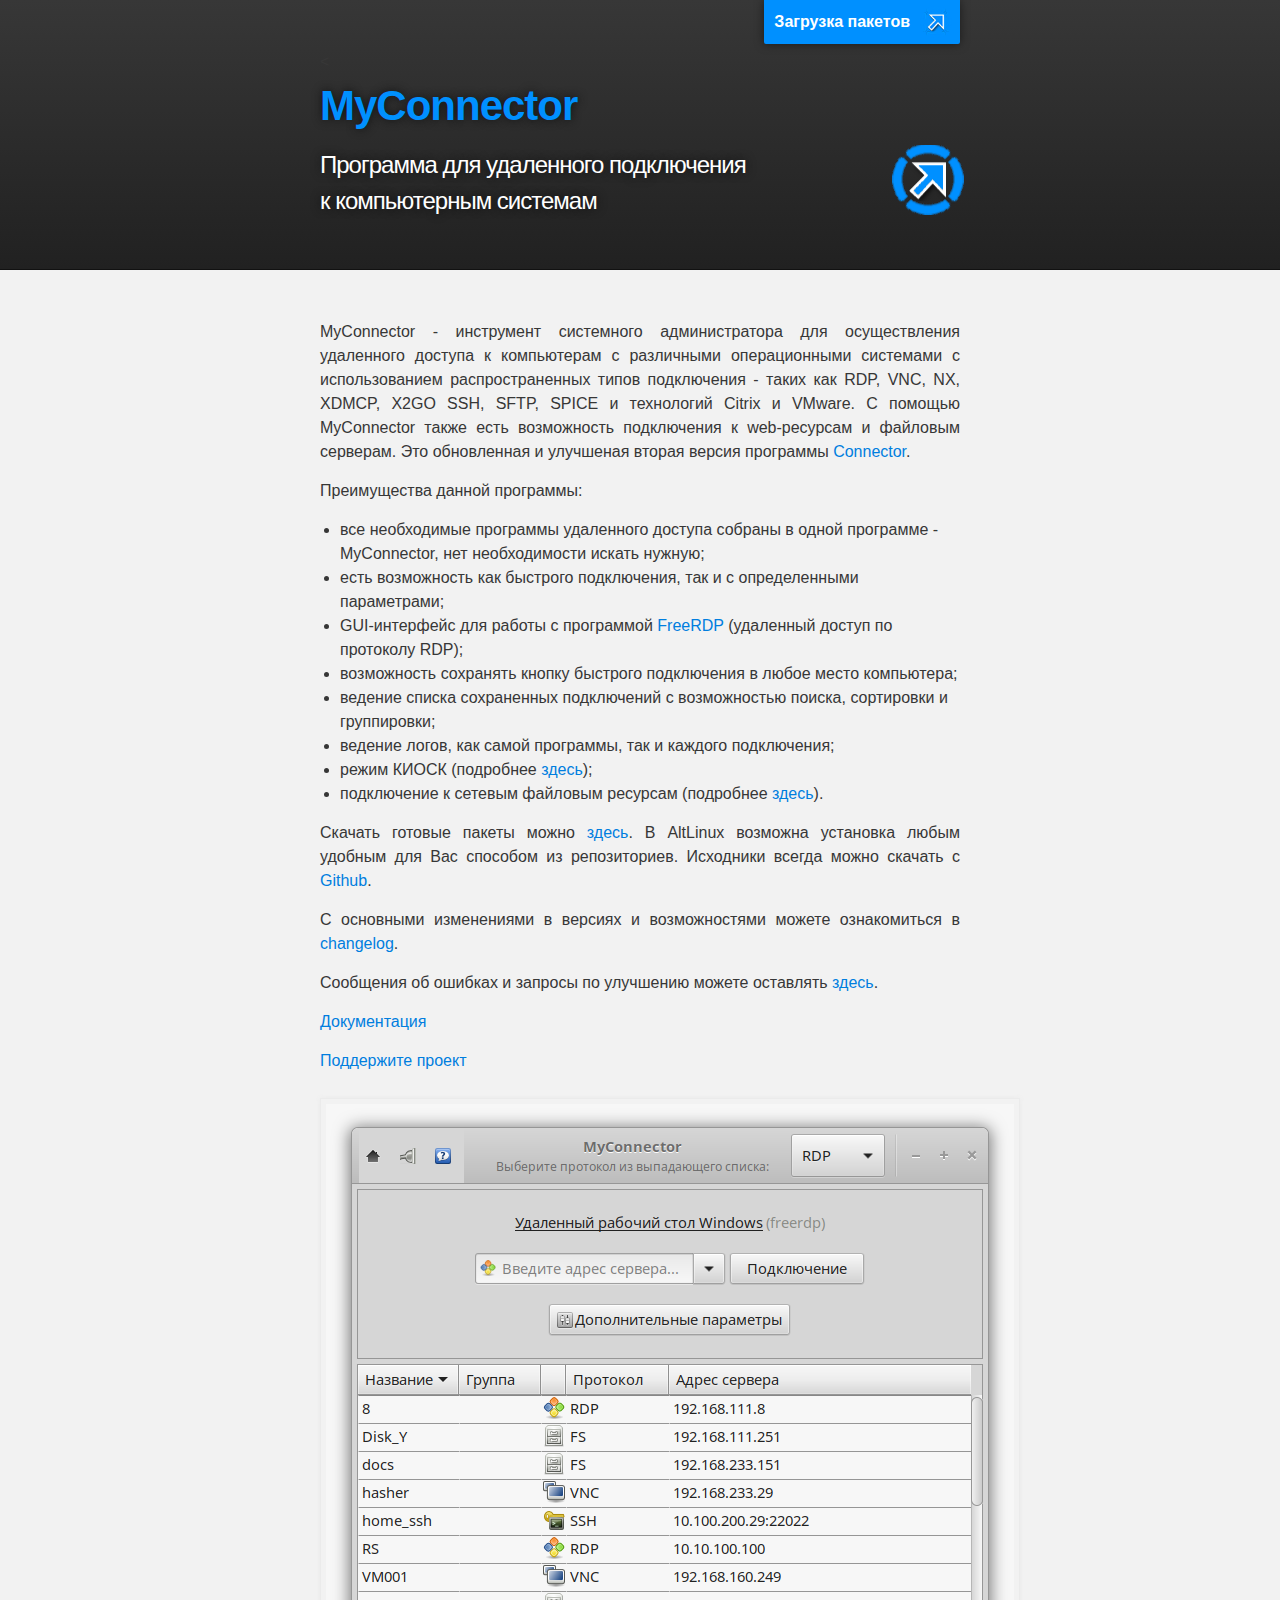
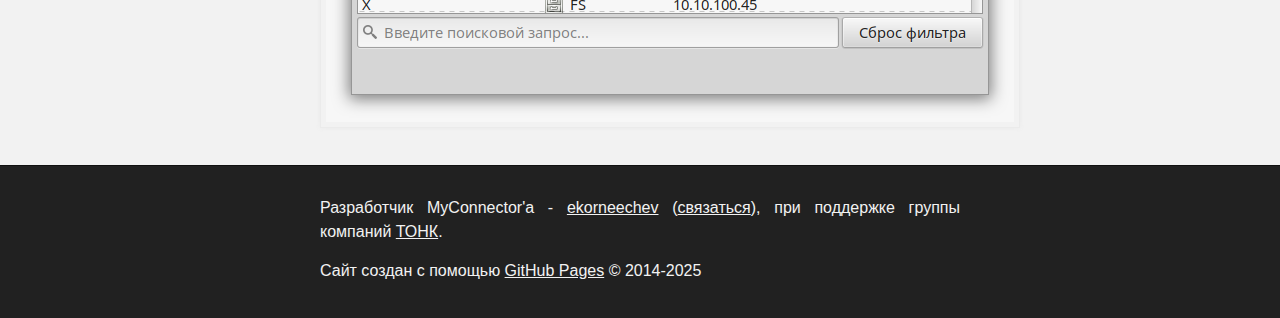
<file: myconnector.ru/htdocs/index.html>
<!DOCTYPE html>
<html>
  <head>
    <meta charset='utf-8'>
    <meta http-equiv="X-UA-Compatible" content="chrome=1">
    <meta name="robots" content="all"/>
	<meta http-equiv="Content-Type" content="type; charset=utf-8"/>
	<meta name="google" content="notranslate">
	<meta name="Keywords" content="myconnector.ru, connector, myconnector, коннектор, клиент, сервер, удаленный доступ, протокол, Linux, Windows, RDP, FreeRDP, mstsc, рдп, VNC, внц, NX, NoMachine, SSH, SFTP, NX, Citrix, VMWare, XDMCP, X2GO сеть, network, подключение, соединение, рабочий стол, системный администратор, инструмент">
	<meta name="description" content="MyConnector - инструмент системного администратора для осуществления удаленного доступа к компьютерам с различными операционными системами с использованием распространенных типов подключения - таких как VNC, RDP, NX, XDMCP, X2GO, SSH, SFTP и с помощью технологий Citrix и VMware. Также есть возможность подключения через MyConnector к web и файловым ресурсам.">
	<title>MyConnector - удаленное подключение к компьютерным системам по всем распространенным протоколам</title>
    <link rel="stylesheet" type="text/css" media="screen" href="stylesheets/stylesheet.css">
    <link rel="shortcut icon" href="images/download.png" title="MyConnector">
  </head>

  <body>
    <!-- Yandex.Metrika counter -->
    <script type="text/javascript">
        (function (d, w, c) {
            (w[c] = w[c] || []).push(function() {
                try {
                    w.yaCounter34685520 = new Ya.Metrika({
                        id:34685520,
                        clickmap:true,
                        trackLinks:true,
                        accurateTrackBounce:true
                    });
                } catch(e) { }
            });

            var n = d.getElementsByTagName("script")[0],
                s = d.createElement("script"),
                f = function () { n.parentNode.insertBefore(s, n); };
            s.type = "text/javascript";
            s.async = true;
            s.src = "https://mc.yandex.ru/metrika/watch.js";

            if (w.opera == "[object Opera]") {
                d.addEventListener("DOMContentLoaded", f, false);
            } else { f(); }
        })(document, window, "yandex_metrika_callbacks");
    </script>
    <noscript><div><img src="https://mc.yandex.ru/watch/34685520" style="position:absolute; left:-9999px;" alt="" /></div></noscript>
    <!-- /Yandex.Metrika counter -->

    <!-- HEADER -->
    <div id="header_wrap" class="outer">
        <header class="inner">
          <<a id="forkme_banner" href="http://get.myconnector.ru/" target="_blank">Загрузка пакетов</a>
          <h1 id="project_title">MyConnector</h1>
          <h2 id="project_tagline">Программа для удаленного подключения<br>к компьютерным системам</h2>
          <section id="downloads"></section>
        </header>
    </div>

    <!-- MAIN CONTENT -->
    <div id="main_content_wrap" class="outer">
      <section id="main_content" class="inner">
        <p>MyConnector - инструмент системного администратора для осуществления удаленного доступа к компьютерам с различными операционными системами с использованием распространенных типов подключения - таких как RDP, VNC, NX, XDMCP, X2GO SSH, SFTP, SPICE и технологий Citrix и VMware. C помощью MyConnector также есть возможность подключения к web-ресурсам и файловым серверам. Это обновленная и улучшеная вторая версия программы <a href="https://github.com/ekorneechev/connector" target="_blank">Connector</a>.</p>
        <p>Преимущества данной программы:</p>
        <ul>
            <li>все необходимые программы удаленного доступа собраны в одной программе - MyConnector, нет необходимости искать нужную;</li>
            <li>есть возможность как быстрого подключения, так и с определенными параметрами;</li>
            <li>GUI-интерфейс для работы с программой <a href="http://www.freerdp.com/" target="_blank">FreeRDP</a> (удаленный доступ по протоколу RDP);</li>
            <li>возможность сохранять кнопку быстрого подключения в любое место компьютера;</li>
	        <li>ведение списка сохраненных подключений с возможностью поиска, сортировки и группировки;</li>
	        <li>ведение логов, как самой программы, так и каждого подключения;</li>
	        <li>режим КИОСК (подробнее <a href="https://docs.myconnector.ru/ru/latest/kiosk.html" target="_blank">здесь</a>);</li>
            <li>подключение к сетевым файловым ресурсам (подробнее <a href="https://docs.myconnector.ru/ru/latest/fs.html" target="_blank">здесь</a>).</li>
        </ul>

        <p>Скачать готовые пакеты можно <a href="http://get.myconnector.ru/" target="_blank">здесь</a>. В AltLinux возможна установка любым удобным для Вас способом из репозиториев. Исходники всегда можно скачать c <a href="http://git.myconnector.ru/" target="_blank">Github</a>.</p>
        <p>С основными изменениями в версиях и возможностями можете ознакомиться в <a href="https://raw.githubusercontent.com/MyConnector/MyConnector/master/CHANGELOG" target="_blank">changelog</a>.</p>
        <p>Сообщения об ошибках и запросы по улучшению можете оставлять <a href="http://bugs.myconnector.ru/" target="_blank">здесь</a>.</p>
        <p><a href="https:///docs.myconnector.ru" target="_blank">Документация</a></p>
        <p><a href="https://myconnector.ru/donate">Поддержите проект</a></p>
		<center><img title="Скриншот главного окна программы MyConnector" src="images/screenshot.png"></center>
      </section>
    </div>

    <!-- FOOTER  -->
    <div id="footer_wrap" class="outer">
      <footer class="inner">
	<script type="text/javascript" src="//yastatic.net/es5-shims/0.0.2/es5-shims.min.js" charset="utf-8"></script>
	<script type="text/javascript" src="//yastatic.net/share2/share.js" charset="utf-8"></script>
	<div class="ya-share2" data-services="vkontakte,odnoklassniki"></div>
        <p class="copyright">Разработчик MyConnector'a - <a href="https://github.com/ekorneechev" target="_blank">ekorneechev</a> (<a href="mailto:ek@myconnector.ru">связаться</a>), при поддержке группы компаний <a href="https://tonk.ru/" target="_blank">ТОНК</a>.</p>
        <p>Сайт создан с помощью <a href="http://pages.github.com" target="_blank">GitHub Pages</a> &copy; 2014-2025</p>
      </footer>
    </div>



  </body>
</html>
</file>
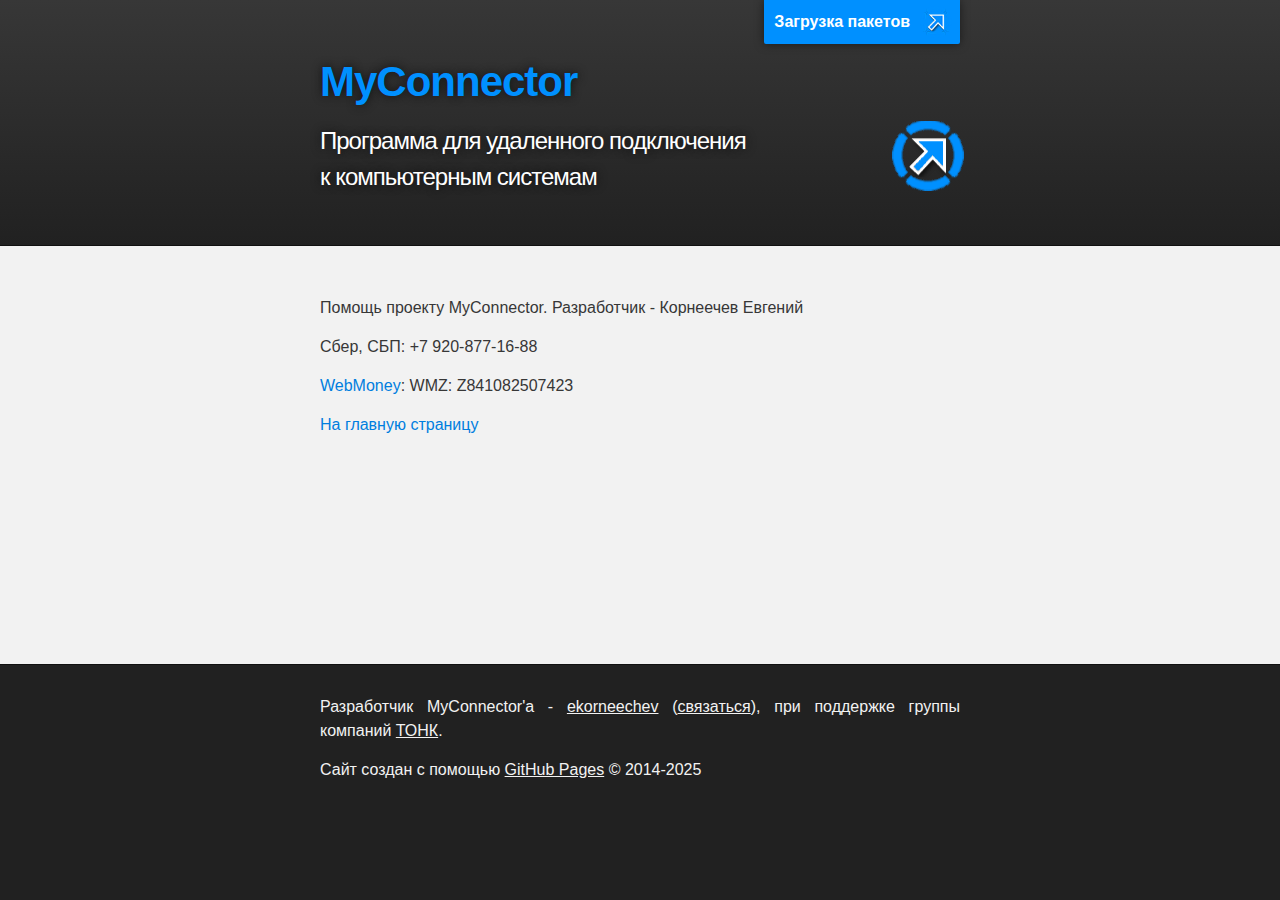
<file: myconnector.ru/htdocs/donate.html>
<!DOCTYPE html>
<html>
  <head>
    <meta charset='utf-8'>
    <meta http-equiv="X-UA-Compatible" content="chrome=1">
	<meta http-equiv="Content-Type" content="type; charset=utf-8"/>
	<meta name="google" content="notranslate">
	<meta name="Keywords" content="myconnector.ru, connector, myconnector, коннектор, клиент, сервер, удаленный доступ, протокол, Linux, Windows, RDP, FreeRDP, mstsc, рдп, VNC, внц, NX, NoMachine, SSH, SFTP, NX, Citrix, VMWare, XDMCP, X2GO сеть, network, подключение, соединение, рабочий стол, системный администратор, инструмент">
	<meta name="description" content="MyConnector - инструмент системного администратора для осуществления удаленного доступа к компьютерам с различными операционными системами с использованием распространенных типов подключения - таких как VNC, RDP, NX, XDMCP, X2GO, SSH, SFTP и с помощью технологий Citrix и VMware. Также есть возможность подключения через MyConnector к web и файловым ресурсам.">
	<title>MyConnector - удаленное подключение к компьютерным системам по всем распространенным протоколам</title>
    <link rel="stylesheet" type="text/css" media="screen" href="stylesheets/stylesheet.css">
    <link rel="shortcut icon" href="images/download.png" title="MyConnector">
  </head>

  <body>
    <!-- Yandex.Metrika counter -->
    <script type="text/javascript">
        (function (d, w, c) {
            (w[c] = w[c] || []).push(function() {
                try {
                    w.yaCounter34685520 = new Ya.Metrika({
                        id:34685520,
                        clickmap:true,
                        trackLinks:true,
                        accurateTrackBounce:true
                    });
                } catch(e) { }
            });

            var n = d.getElementsByTagName("script")[0],
                s = d.createElement("script"),
                f = function () { n.parentNode.insertBefore(s, n); };
            s.type = "text/javascript";
            s.async = true;
            s.src = "https://mc.yandex.ru/metrika/watch.js";

            if (w.opera == "[object Opera]") {
                d.addEventListener("DOMContentLoaded", f, false);
            } else { f(); }
        })(document, window, "yandex_metrika_callbacks");
    </script>
    <noscript><div><img src="https://mc.yandex.ru/watch/34685520" style="position:absolute; left:-9999px;" alt="" /></div></noscript>
    <!-- /Yandex.Metrika counter -->
    <!-- HEADER -->
    <div id="header_wrap" class="outer">
        <header class="inner">
          <a id="forkme_banner" href="http://get.myconnector.ru/" target="_blank">Загрузка пакетов</a>
          <h1 id="project_title">MyConnector</h1>
          <h2 id="project_tagline">Программа для удаленного подключения<br>к компьютерным системам</h2>

            <section id="downloads"></section>
        </header>
    </div>

    <!-- MAIN CONTENT -->
    <div id="main_content_wrap" class="outer">
      <section id="main_content" class="inner">
        <p>Помощь проекту MyConnector. Разработчик - Корнеечев Евгений</p>
            <p><b>Сбер, СБП:</b> +7 920-877-16-88</p>
            <p><a href="https://my.webmoney.ru/SendWebMoney.aspx" title="«WebMoney Transfer» — международная система расчетов" target="_blank">WebMoney</a>: WMZ: Z841082507423</p>
            <p><a href="https://myconnector.ru" title="На главную страницу">На главную страницу</a></p>
			<br><br><br><br><br><br><br><br>
      </section>
    </div>

    <!-- FOOTER  -->
    <div id="footer_wrap" class="outer">
      <footer class="inner">
                <p class="copyright">Разработчик MyConnector'a - <a href="https://github.com/ekorneechev" target="_blank">ekorneechev</a> (<a href="mailto:ek@myconnector.ru">связаться</a>), при поддержке группы компаний <a href="https://tonk.ru/" target="_blank">ТОНК</a>.</p>
        <p>Сайт создан с помощью <a href="http://pages.github.com"  target="_blank">GitHub Pages</a> &copy; 2014-2025</a></p>
      </footer>
    </div>



  </body>
</html>
</file>
<file: myconnector.ru/htdocs/stylesheets/stylesheet.css>
/*******************************************************************************
Slate Theme for GitHub Pages
by Jason Costello, @jsncostello
*******************************************************************************/

@import url(pygment_trac.css);

/*******************************************************************************
MeyerWeb Reset
*******************************************************************************/

html, body, div, span, applet, object, iframe,
h1, h2, h3, h4, h5, h6, p, blockquote, pre,
a, abbr, acronym, address, big, cite, code,
del, dfn, em, img, ins, kbd, q, s, samp,
small, strike, strong, sub, sup, tt, var,
b, u, i, center,
dl, dt, dd, ol, ul, li,
fieldset, form, label, legend,
table, caption, tbody, tfoot, thead, tr, th, td,
article, aside, canvas, details, embed,
figure, figcaption, footer, header, hgroup,
menu, nav, output, ruby, section, summary,
time, mark, audio, video {
  margin: 0;
  padding: 0;
  border: 0;
  font: inherit;
  vertical-align: baseline;
}

p {
  text-align: justify;
}

/* HTML5 display-role reset for older browsers */
article, aside, details, figcaption, figure,
footer, header, hgroup, menu, nav, section {
  display: block;
}

ol, ul {
  list-style: none;
}

table {
  border-collapse: collapse;
  border-spacing: 0;
}

/*******************************************************************************
Theme Styles
*******************************************************************************/

body {
  box-sizing: border-box;
  color:#373737;
  background: #212121;
  font-size: 16px;
  font-family: 'Myriad Pro', Calibri, Helvetica, Arial, sans-serif;
  line-height: 1.5;
  -webkit-font-smoothing: antialiased;
}

h1, h2, h3, h4, h5, h6 {
  margin: 10px 0;
  font-weight: 700;
  color:#222222;
  font-family: 'Lucida Grande', 'Calibri', Helvetica, Arial, sans-serif;
  letter-spacing: -1px;
}

h1 {
  font-size: 36px;
  font-weight: 700;
}

h2 {
  padding-bottom: 10px;
  font-size: 32px;
  background: url('../images/bg_hr.png') repeat-x bottom;
}

h3 {
  font-size: 24px;
}

h4 {
  font-size: 21px;
}

h5 {
  font-size: 18px;
}

h6 {
  font-size: 16px;
}

p {
  margin: 10px 0 15px 0;
}

footer p {
  color: #f2f2f2;
}

a {
  text-decoration: none;
  color: #007edf;
  text-shadow: none;

  transition: color 0.5s ease;
  transition: text-shadow 0.5s ease;
  -webkit-transition: color 0.5s ease;
  -webkit-transition: text-shadow 0.5s ease;
  -moz-transition: color 0.5s ease;
  -moz-transition: text-shadow 0.5s ease;
  -o-transition: color 0.5s ease;
  -o-transition: text-shadow 0.5s ease;
  -ms-transition: color 0.5s ease;
  -ms-transition: text-shadow 0.5s ease;
}

a:hover, a:focus {text-decoration: underline;}

footer a {
  color: #F2F2F2;
  text-decoration: underline;
}

em {
  font-style: italic;
}

strong {
  font-weight: bold;
}

img {
  position: relative;
  margin: 0 auto;
  max-width: 739px;
  padding: 5px;
  margin: 10px 0 10px 0;
  border: 1px solid #ebebeb;
  box-shadow: 0 0 5px #ebebeb;
  -webkit-box-shadow: 0 0 5px #ebebeb;
  -moz-box-shadow: 0 0 5px #ebebeb;
  -o-box-shadow: 0 0 5px #ebebeb;
  -ms-box-shadow: 0 0 5px #ebebeb;
}

p img {
  display: inline;
  margin: 0;
  padding: 0;
  vertical-align: middle;
  text-align: center;
  border: none;
}

pre, code {
  width: 100%;
  color: #222;
  background-color: #fff;

  font-family: Monaco, "Bitstream Vera Sans Mono", "Lucida Console", Terminal, monospace;
  font-size: 14px;

  border-radius: 2px;
  -moz-border-radius: 2px;
  -webkit-border-radius: 2px;
}

pre {
  width: 100%;
  padding: 10px;
  box-shadow: 0 0 10px rgba(0,0,0,.1);
  overflow: auto;
}

code {
  padding: 3px;
  margin: 0 3px;
  box-shadow: 0 0 10px rgba(0,0,0,.1);
}

pre code {
  display: block;
  box-shadow: none;
}

blockquote {
  color: #666;
  margin-bottom: 20px;
  padding: 0 0 0 20px;
  border-left: 3px solid #bbb;
}


ul, ol, dl {
  margin-bottom: 15px
}

ul {
  list-style-position: inside;
  list-style: disc;
  padding-left: 20px;
}

ol {
  list-style-position: inside;
  list-style: decimal;
  padding-left: 20px;
}

dl dt {
  font-weight: bold;
}

dl dd {
  padding-left: 20px;
  font-style: italic;
}

dl p {
  padding-left: 20px;
  font-style: italic;
}

hr {
  height: 1px;
  margin-bottom: 5px;
  border: none;
  background: url('../images/bg_hr.png') repeat-x center;
}

table {
  border: 1px solid #373737;
  margin-bottom: 20px;
  text-align: left;
 }

th {
  font-family: 'Lucida Grande', 'Helvetica Neue', Helvetica, Arial, sans-serif;
  padding: 10px;
  background: #373737;
  color: #fff;
 }

td {
  padding: 10px;
  border: 1px solid #373737;
 }

form {
  background: #f2f2f2;
  padding: 20px;
}

/*******************************************************************************
Full-Width Styles
*******************************************************************************/

.outer {
  width: 100%;
}

.inner {
  position: relative;
  max-width: 640px;
  padding: 20px 10px;
  margin: 0 auto;
}

#forkme_banner {
  display: block;
  position: absolute;
  top:0;
  right: 10px;
  z-index: 10;
  padding: 10px 50px 10px 10px;
  color: #fff;
  background: url('../images/download.png') #0090ff no-repeat 95% 50%;
  font-weight: 700;
  box-shadow: 0 0 10px rgba(0,0,0,.5);
  border-bottom-left-radius: 2px;
  border-bottom-right-radius: 2px;
}


#header_wrap {
  background: #212121;
  background: -moz-linear-gradient(top, #373737, #212121);
  background: -webkit-linear-gradient(top, #373737, #212121);
  background: -ms-linear-gradient(top, #373737, #212121);
  background: -o-linear-gradient(top, #373737, #212121);
  background: linear-gradient(top, #373737, #212121);
}

#header_wrap .inner {
  padding: 50px 10px 30px 10px;
}

#project_title {
  margin: 0;
  color: #0090ff;
  font-size: 42px;
  font-weight: 700;
  text-shadow: #111 0px 0px 10px;
}

#project_tagline {
  color: #fff;
  font-size: 24px;
  font-weight: 300;
  background: none;
  text-shadow: #111 0px 0px 10px;
}

#downloads {
  position: absolute;
  width: 210px;
  z-index: 10;
  bottom: 54px;
  right: -132px;
  height: 70px;
  background: url('../images/emblem.png') no-repeat 0% 90%;
}

.zip_download_link {
  display: block;
  float: right;
  width: 90px;
  height:70px;
  text-indent: -5000px;
  overflow: hidden;
  background: url(../images/sprite_download.png) no-repeat bottom left;
}

.tar_download_link {
  display: block;
  float: right;
  width: 90px;
  height:70px;
  text-indent: -5000px;
  overflow: hidden;
  background: url(../images/sprite_download.png) no-repeat bottom right;
  margin-left: 10px;
}

.zip_download_link:hover {
  background: url(../images/sprite_download.png) no-repeat top left;
}

.tar_download_link:hover {
  background: url(../images/sprite_download.png) no-repeat top right;
}

#main_content_wrap {
  background: #f2f2f2;
  border-top: 1px solid #111;
  border-bottom: 1px solid #111;
}

#main_content {
  padding-top: 40px;
}

#footer_wrap {
  background: #212121;
}



/*******************************************************************************
Small Device Styles
*******************************************************************************/

@media screen and (max-width: 480px) {
  body {
    font-size:14px;
  }

  #downloads {
    display: none;
  }

  .inner {
    min-width: 320px;
    max-width: 480px;
  }

  #project_title {
  font-size: 32px;
  }

  h1 {
    font-size: 28px;
  }

  h2 {
    font-size: 24px;
  }

  h3 {
    font-size: 21px;
  }

  h4 {
    font-size: 18px;
  }

  h5 {
    font-size: 14px;
  }

  h6 {
    font-size: 12px;
  }

  code, pre {
    min-width: 320px;
    max-width: 480px;
    font-size: 11px;
  }

}
</file>
